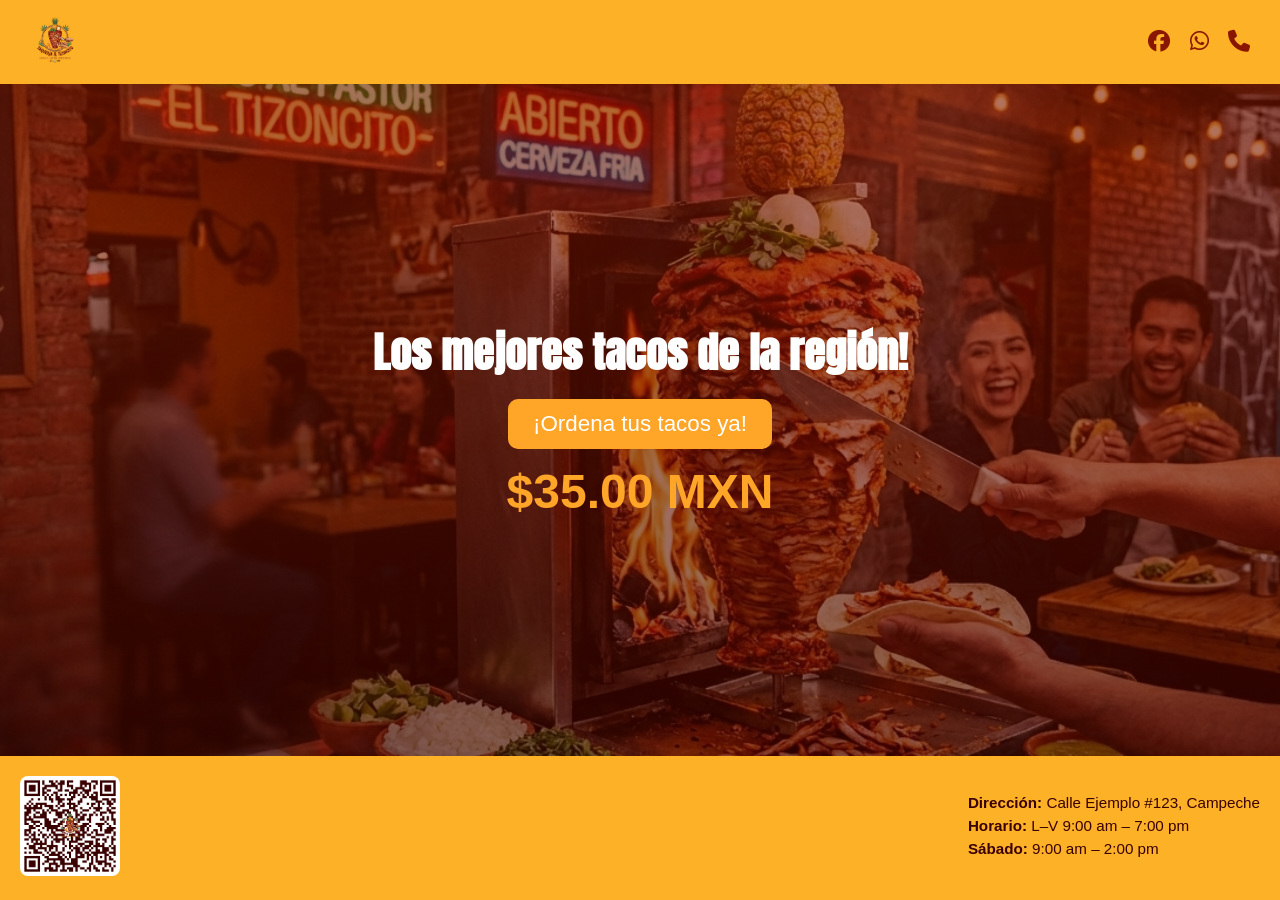
<file: plantilla-t01/index.html>
<!DOCTYPE html>
<html lang="es-MX">
<head>
	<!-- Codificación y responsive -->
  	<meta charset="UTF-8">
  	<meta name="viewport" content="width=device-width, initial-scale=1.0">
  	<meta name="author" content="YKK">

  	<!-- SEO básico -->
  	<title>Tacos al pastor</title>
  	<meta name="description" content="El auténtico sabor del trompo en la palma de tu mano. Disfruta de nuestra carne de cerdo perfectamente marinada, asada al carbón y servida con su clásica piña, jardín de cebolla y cilantro, y las salsas que ya conoces. ¡Pide ahora y vive la experiencia del mejor taco al pastor de la zona!">
  	<meta name="robots" content="index, follow">

  	<!-- Canonical (evita duplicados) -->
  	<link rel="canonical" href="https://y-tec09.github.io/ykk/">

  	<!-- Idiomas (ejemplo para México y España) -->
  	<link rel="alternate" hreflang="es-MX" href="https://y-tec09.github.io/ykk/">
  	<link rel="alternate" hreflang="es-ES" href="https://y-tec09.github.io/ykk/">

	<!-- Open Graph (Facebook / Whatsapp / Pinterest) -->
	<!--Usar imagenes de 1200 x 630-->
	<meta property="og:title" content="Tacos al pastor" />
	<meta property="og:description" content="El auténtico sabor del trompo en la palma de tu mano. Disfruta de nuestra carne de cerdo perfectamente marinada, asada al carbón y servida con su clásica piña, jardín de cebolla y cilantro, y las salsas que ya conoces. ¡Pide ahora y vive la experiencia del mejor taco al pastor de la zona!" />
	<meta property="og:url" content="https://y-tec09.github.io/ykk/" />
	<meta property="og:type" content="website" />
	<meta property="og:image" content="./l/css/imgs/logo-2.png" />
	<meta property="og:image:alt" content="Auto deportivo en taller Autek" />

	<!-- Twitter Card -->
	<!--Usar imagenes de 1200 x 630-->
	<meta name="twitter:card" content="summary_large_image" />
	<meta name="twitter:title" content="Tacos al pastor" />
	<meta name="twitter:description" content="El auténtico sabor del trompo en la palma de tu mano. Disfruta de nuestra carne de cerdo perfectamente marinada, asada al carbón y servida con su clásica piña, jardín de cebolla y cilantro, y las salsas que ya conoces. ¡Pide ahora y vive la experiencia del mejor taco al pastor de la zona!" />
	<meta name="twitter:image" content="./l/css/imgs/logo.png" />
	<meta name="twitter:site" content="https://y-tec09.github.io/ykk/" />

	<!--Lista de links locales-->
	<link rel="shortcut icon" href="./l/css/imgs/logo.png" type="image/x-icon">
	<link rel="stylesheet" type="text/css" href="./l/css/panel.css">
	<link rel="stylesheet" href="https://cdnjs.cloudflare.com/ajax/libs/font-awesome/6.5.1/css/all.min.css">
	<link href="https://fonts.googleapis.com/css2?family=Anton&display=swap" rel="stylesheet">
</head>
<body onload="move()" oncontextmenu="return false">
	<div class="card">
		<header>
    		<div class="logo">
        		<img src="./l/css/imgs/logo.png">
    		</div>
    		<div class="social-icons">
        		<a href="https://www.facebook.com/profile.php?id=100069768095811"><i class="fab fa-facebook"></i></a>
        		<a href="https://chat.whatsapp.com/FtsfIiEYHvYAd03ALiY2lP"><i class="fab fa-whatsapp"></i></a>
        		<a href="tel:2761169041"><i class="fas fa-phone"></i></a>
    		</div>
		</header>
		<section class="content">
    		<h1>Los mejores tacos de la región!</h1>
    		<a href="https://chat.whatsapp.com/FtsfIiEYHvYAd03ALiY2lP"><div class="offer">¡Ordena tus tacos ya!</div></a>
    		<div class="price">$35.00 MXN</div>
		</section>
		<footer>
    		<div class="qr">
        		<img src="./l/css/imgs/QR.png">
    		</div>
    		<div class="info">
        		<p><strong>Dirección:</strong> Calle Ejemplo #123, Campeche</p>
        		<p><strong>Horario:</strong> L–V 9:00 am – 7:00 pm</p>
        		<p><strong>Sábado:</strong> 9:00 am – 2:00 pm</p>
    		</div>
		</footer>
	</div>
</body>
</html>
</file>
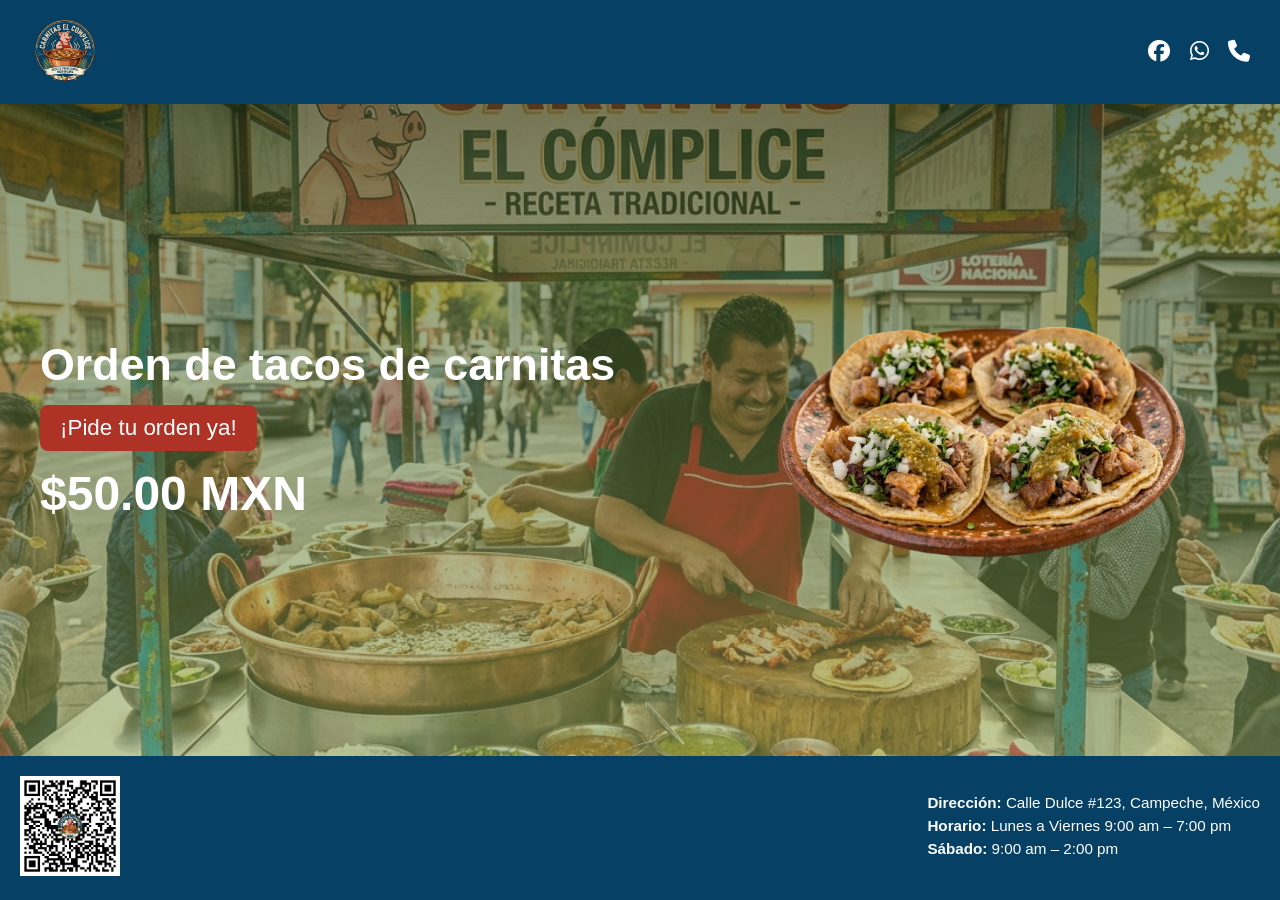
<file: plantilla-t02/index.html>
<!DOCTYPE html>
<html lang="es-MX">
<head>
	<!-- Codificación y responsive -->
  	<meta charset="UTF-8">
  	<meta name="viewport" content="width=device-width, initial-scale=1.0">
  	<meta name="author" content="YKK">

  	<!-- SEO básico -->
  	<title>Tacos de carnitas</title>
  	<meta name="description" content="Tradición que se deshace en tu boca. Nuestras carnitas son preparadas lentamente en auténticos cazos de cobre, logrando el equilibrio perfecto entre una textura doradita por fuera y una suavidad inigualable por dentro. Del cazo a tu taco, con todo el sabor de la receta original.">
  	<meta name="robots" content="index, follow">

  	<!-- Canonical (evita duplicados) -->
  	<link rel="canonical" href="https://y-tec09.github.io/ykk/">

  	<!-- Idiomas (ejemplo para México y España) -->
  	<link rel="alternate" hreflang="es-MX" href="https://y-tec09.github.io/ykk/">
  	<link rel="alternate" hreflang="es-ES" href="https://y-tec09.github.io/ykk/">

	<!-- Open Graph (Facebook / Whatsapp / Pinterest) -->
	<!--Usar imagenes de 1200 x 630-->
	<meta property="og:title" content="Tacos de carnitas" />
	<meta property="og:description" content="Tradición que se deshace en tu boca. Nuestras carnitas son preparadas lentamente en auténticos cazos de cobre, logrando el equilibrio perfecto entre una textura doradita por fuera y una suavidad inigualable por dentro. Del cazo a tu taco, con todo el sabor de la receta original."/>
	<meta property="og:url" content="https://y-tec09.github.io/ykk/" />
	<meta property="og:type" content="website" />
	<meta property="og:image" content="./l/css/imgs/logo-2.png" />
	<meta property="og:image:alt" content="Promoción de tacos de carnitas" />

	<!-- Twitter Card -->
	<!--Usar imagenes de 1200 x 630-->
	<meta name="twitter:card" content="summary_large_image" />
	<meta name="twitter:title" content="Tacos de carnitas" />
	<meta name="twitter:description" content="Tradición que se deshace en tu boca. Nuestras carnitas son preparadas lentamente en auténticos cazos de cobre, logrando el equilibrio perfecto entre una textura doradita por fuera y una suavidad inigualable por dentro. Del cazo a tu taco, con todo el sabor de la receta original." />
	<meta name="twitter:image" content="./l/css/imgs/logo.png" />
	<meta name="twitter:site" content="https://y-tec09.github.io/ykk/" />

	<!--Lista de links locales-->
	<link rel="shortcut icon" href="./l/css/imgs/logo.png" type="image/x-icon">
	<link rel="stylesheet" type="text/css" href="./l/css/panel.css">
	<link rel="stylesheet" href="https://cdnjs.cloudflare.com/ajax/libs/font-awesome/6.5.1/css/all.min.css">
	<link href="https://fonts.googleapis.com/css2?family=Anton&display=swap" rel="stylesheet">
</head>
<body onload="move()" oncontextmenu="return false">
	<div class="card">
		<!-- ENCABEZADO -->
		<header>
    		<div class="logo">
        		<img src="./l/css/imgs/logo.png" alt="Logo">
    		</div>

    		<div class="social-icons">
        		<a href="https://www.facebook.com/profile.php?id=100069768095811"><i class="fab fa-facebook"></i></a>
        		<a href="https://chat.whatsapp.com/FtsfIiEYHvYAd03ALiY2lP"><i class="fab fa-whatsapp"></i></a>
        		<a href="tel:2761169041"><i class="fas fa-phone"></i></a>
    		</div>
		</header>
		<!-- CUERPO -->
		<section class="content">
    		<div class="text-content">
        		<h1>Orden de tacos de carnitas</h1>
        		<div class="offer">¡Pide tu orden ya!</div>
        		<div class="price">$50.00 MXN</div>
    		</div>
    		<div class="image-content">
        		<!-- Pastel PNG sin fondo -->
        		<img src="./l/css/imgs/producto.png" alt="Tacos">
    		</div>
		</section>

		<!-- PIE DE PÁGINA -->
		<footer>
    		<div class="qr">
        		<img src="./l/css/imgs/QR.png" alt="QR Ubicación">
    		</div>
    		<div class="info">
        		<p><strong>Dirección:</strong> Calle Dulce #123, Campeche, México</p>
        		<p><strong>Horario:</strong> Lunes a Viernes 9:00 am – 7:00 pm</p>
        		<p><strong>Sábado:</strong> 9:00 am – 2:00 pm</p>
    		</div>
		</footer>
	</div>
</body>
</html>
</file>
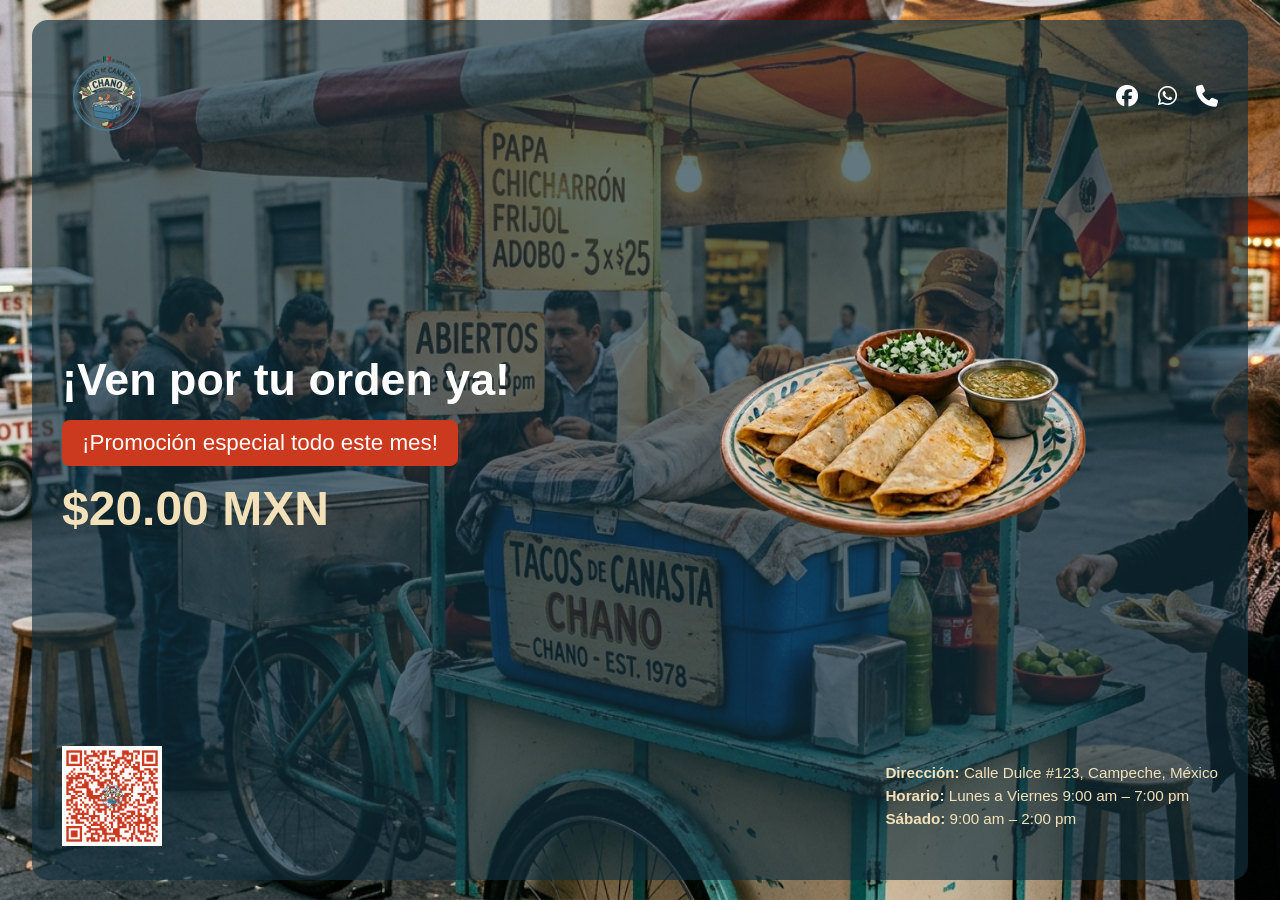
<file: plantilla-t03/index.html>
<!DOCTYPE html>
<html lang="es-MX">
<head>
	<!-- Codificación y responsive -->
  	<meta charset="UTF-8">
  	<meta name="viewport" content="width=device-width, initial-scale=1.0">
  	<meta name="author" content="YKK">

  	<!-- SEO básico -->
  	<title>Tacos de canasta</title>
  	<meta name="description" content="Tradición y rapidez en cada bocado. Somos especialistas en tacos de canasta con la sazón perfecta y la higiene que buscas. La opción ideal para tu desayuno, evento o reunión de oficina. Consulta nuestro menú, haz tu pedido por WhatsApp y nosotros nos encargamos del resto. ¡Tradición que llega a tu puerta!">
  	<meta name="robots" content="index, follow">

  	<!-- Canonical (evita duplicados) -->
  	<link rel="canonical" href="https://y-tec09.github.io/ykk/">

  	<!-- Idiomas (ejemplo para México y España) -->
  	<link rel="alternate" hreflang="es-MX" href="https://y-tec09.github.io/ykk/">
  	<link rel="alternate" hreflang="es-ES" href="https://y-tec09.github.io/ykk/">

	<!-- Open Graph (Facebook / Whatsapp / Pinterest) -->
	<!--Usar imagenes de 1200 x 630-->
	<meta property="og:title" content="Tacos de canasta" />
	<meta property="og:description" content="Tradición y rapidez en cada bocado. Somos especialistas en tacos de canasta con la sazón perfecta y la higiene que buscas. La opción ideal para tu desayuno, evento o reunión de oficina. Consulta nuestro menú, haz tu pedido por WhatsApp y nosotros nos encargamos del resto. ¡Tradición que llega a tu puerta!" />
	<meta property="og:url" content="https://y-tec09.github.io/ykk/" />
	<meta property="og:type" content="website" />
	<meta property="og:image" content="./l/css/imgs/logo-2.png" />
	<meta property="og:image:alt" content="Auto deportivo en taller Autek" />

	<!-- Twitter Card -->
	<!--Usar imagenes de 1200 x 630-->
	<meta name="twitter:card" content="summary_large_image" />
	<meta name="twitter:title" content="Tacos de canasta" />
	<meta name="twitter:description" content="Tradición y rapidez en cada bocado. Somos especialistas en tacos de canasta con la sazón perfecta y la higiene que buscas. La opción ideal para tu desayuno, evento o reunión de oficina. Consulta nuestro menú, haz tu pedido por WhatsApp y nosotros nos encargamos del resto. ¡Tradición que llega a tu puerta!" />
	<meta name="twitter:image" content="./l/css/imgs/logo.png" />
	<meta name="twitter:site" content="https://y-tec09.github.io/ykk/" />

	<!--Lista de links locales-->
	<link rel="shortcut icon" href="./l/css/imgs/logo.png" type="image/x-icon">
	<link rel="stylesheet" type="text/css" href="./l/css/panel.css">
	<link rel="stylesheet" href="https://cdnjs.cloudflare.com/ajax/libs/font-awesome/6.5.1/css/all.min.css">
	<link href="https://fonts.googleapis.com/css2?family=Anton&display=swap" rel="stylesheet">
</head>
<body onload="move()" oncontextmenu="return false">
	<div class="background">
    	<div class="card">
        	<!-- ENCABEZADO -->
        	<header>
            	<div class="logo">
                	<img src="./l/css/imgs/logo.png" alt="Logo">
            	</div>
            	<div class="social-icons">
                	<a href="https://www.facebook.com/profile.php?id=100069768095811"><i class="fab fa-facebook"></i></a>
                	<a href="https://chat.whatsapp.com/FtsfIiEYHvYAd03ALiY2lP"><i class="fab fa-whatsapp"></i></a>
                	<a href="tel:2761169041"><i class="fas fa-phone"></i></a>
            	</div>
        	</header>
        	<!-- CUERPO -->
        	<section class="content">
	            <div class="text-content">
                	<h1>¡Ven por tu orden ya!</h1>
                	<div class="offer">¡Promoción especial todo este mes!</div>
                	<div class="price">$20.00 MXN</div>
            	</div>
            	<div class="image-content">
                	<!-- Imagen PNG sin fondo -->
                	<img src="./l/css/imgs/producto.png" alt="TacosCanasta">
            	</div>
        	</section>
        	<!-- PIE DE PÁGINA -->
        	<footer>
            	<div class="qr">
                	<img src="./l/css/imgs/QR.png" alt="QR ubicación">
            	</div>
            	<div class="info">
                	<p><strong>Dirección:</strong> Calle Dulce #123, Campeche, México</p>
                	<p><strong>Horario:</strong> Lunes a Viernes 9:00 am – 7:00 pm</p>
                	<p><strong>Sábado:</strong> 9:00 am – 2:00 pm</p>
            	</div>
        	</footer>
    	</div>
	</div>
</body>
</html>
</file>
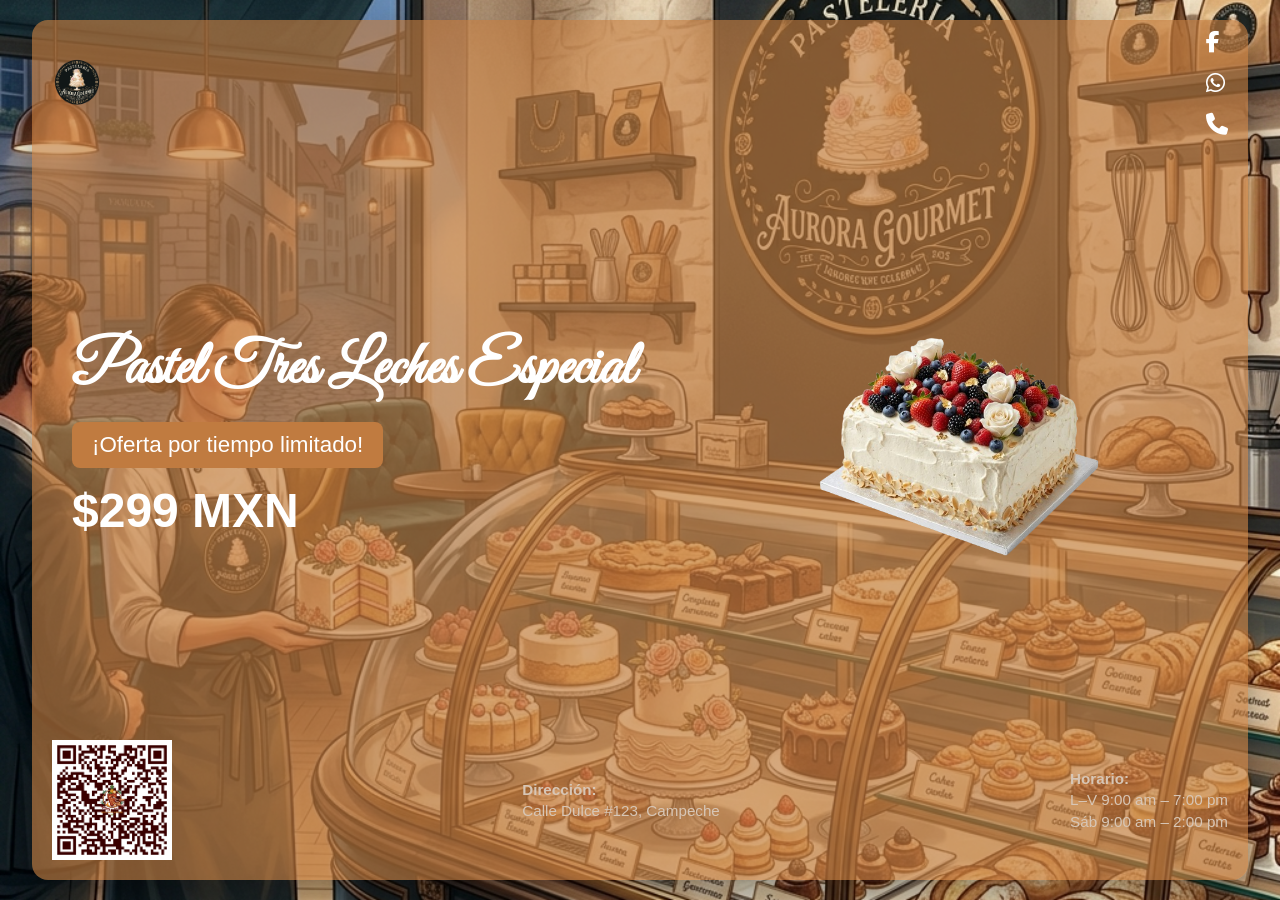
<file: plantilla-t04/index.html>
<!DOCTYPE html>
<html lang="es-MX">
<head>
	<!-- Codificación y responsive -->
  	<meta charset="UTF-8">
  	<meta name="viewport" content="width=device-width, initial-scale=1.0">
  	<meta name="author" content="YKK">

  	<!-- SEO básico -->
  	<title>Pasteleria</title>
  	<meta name="description" content="Momentos dulces hechos realidad. En nuestra pastelería, cada creación es una obra de arte elaborada con ingredientes premium y técnicas artesanales. Desde pasteles clásicos hasta diseños personalizados, horneamos con pasión para que cada bocado sea inolvidable. ¡Haz tu pedido y celebra la vida con nosotros!">
  	<meta name="robots" content="index, follow">

  	<!-- Canonical (evita duplicados) -->
  	<link rel="canonical" href="https://y-tec09.github.io/ykk/">

  	<!-- Idiomas (ejemplo para México y España) -->
  	<link rel="alternate" hreflang="es-MX" href="https://y-tec09.github.io/ykk/">
  	<link rel="alternate" hreflang="es-ES" href="https://y-tec09.github.io/ykk/">

	<!-- Open Graph (Facebook / Whatsapp / Pinterest) -->
	<!--Usar imagenes de 1200 x 630-->
	<meta property="og:title" content="Pasteleria" />
	<meta property="og:description" content="Momentos dulces hechos realidad. En nuestra pastelería, cada creación es una obra de arte elaborada con ingredientes premium y técnicas artesanales. Desde pasteles clásicos hasta diseños personalizados, horneamos con pasión para que cada bocado sea inolvidable. ¡Haz tu pedido y celebra la vida con nosotros!" />
	<meta property="og:url" content="https://y-tec09.github.io/ykk/" />
	<meta property="og:type" content="website" />
	<meta property="og:image" content="./l/css/imgs/logo-2.png" />
	<meta property="og:image:alt" content="Productos de pasteleria" />

	<!-- Twitter Card -->
	<!--Usar imagenes de 1200 x 630-->
	<meta name="twitter:card" content="summary_large_image" />
	<meta name="twitter:title" content="Pasteleria" />
	<meta name="twitter:description" content="Momentos dulces hechos realidad. En nuestra pastelería, cada creación es una obra de arte elaborada con ingredientes premium y técnicas artesanales. Desde pasteles clásicos hasta diseños personalizados, horneamos con pasión para que cada bocado sea inolvidable. ¡Haz tu pedido y celebra la vida con nosotros!" />
	<meta name="twitter:image" content="./l/css/imgs/logo.png" />
	<meta name="twitter:site" content="https://y-tec09.github.io/ykk/" />

	<!--Lista de links locales-->
	<link rel="shortcut icon" href="./l/css/imgs/logo.png" type="image/x-icon">
	<link rel="stylesheet" type="text/css" href="./l/css/panel.css">
	<link rel="stylesheet" href="https://cdnjs.cloudflare.com/ajax/libs/font-awesome/6.5.1/css/all.min.css">
    <link href="https://fonts.googleapis.com/css2?family=Great+Vibes&display=swap" rel="stylesheet">
</head>
<body onload="move()" oncontextmenu="return false">
	<div class="background">
        <div class="card">
            <!-- HEADER -->
            <header>
                <div class="logo">
                    <img src="./l/css/imgs/logo.png" alt="Logo">
                </div>
                <div class="social-icons">
                    <a href="https://www.facebook.com/profile.php?id=100069768095811">
                        <i class="fab fa-facebook-f"></i>
                    </a>
                    <a href="https://chat.whatsapp.com/FtsfIiEYHvYAd03ALiY2lP">
                        <i class="fab fa-whatsapp"></i>
                    </a>
                    <a href="tel:2761169041">
                        <i class="fas fa-phone"></i>
                    </a>
                </div>
            </header>
            <!-- CUERPO -->
            <section class="content">
                <div class="text-content">
                    <h1>Pastel Tres Leches Especial</h1>
                    <div class="offer">¡Oferta por tiempo limitado!</div>
                    <div class="price">$299 MXN</div>
                </div>
                <div class="image-content">
                    <img src="./l/css/imgs/producto.png" alt="Pastel">
                </div>
            </section>
            <!-- FOOTER -->
            <footer>
                <div class="footer-item qr">
                    <img src="./l/css/imgs/QR.png" alt="QR">
                </div>
                <div class="footer-item info">
                    <p><strong>Dirección:</strong><br>Calle Dulce #123, Campeche</p>
                </div>
                <div class="footer-item info">
                    <p><strong>Horario:</strong><br>L–V 9:00 am – 7:00 pm<br>Sáb 9:00 am – 2:00 pm</p>
                </div>
            </footer>
        </div>
    </div>
</body>
</html>
</file>
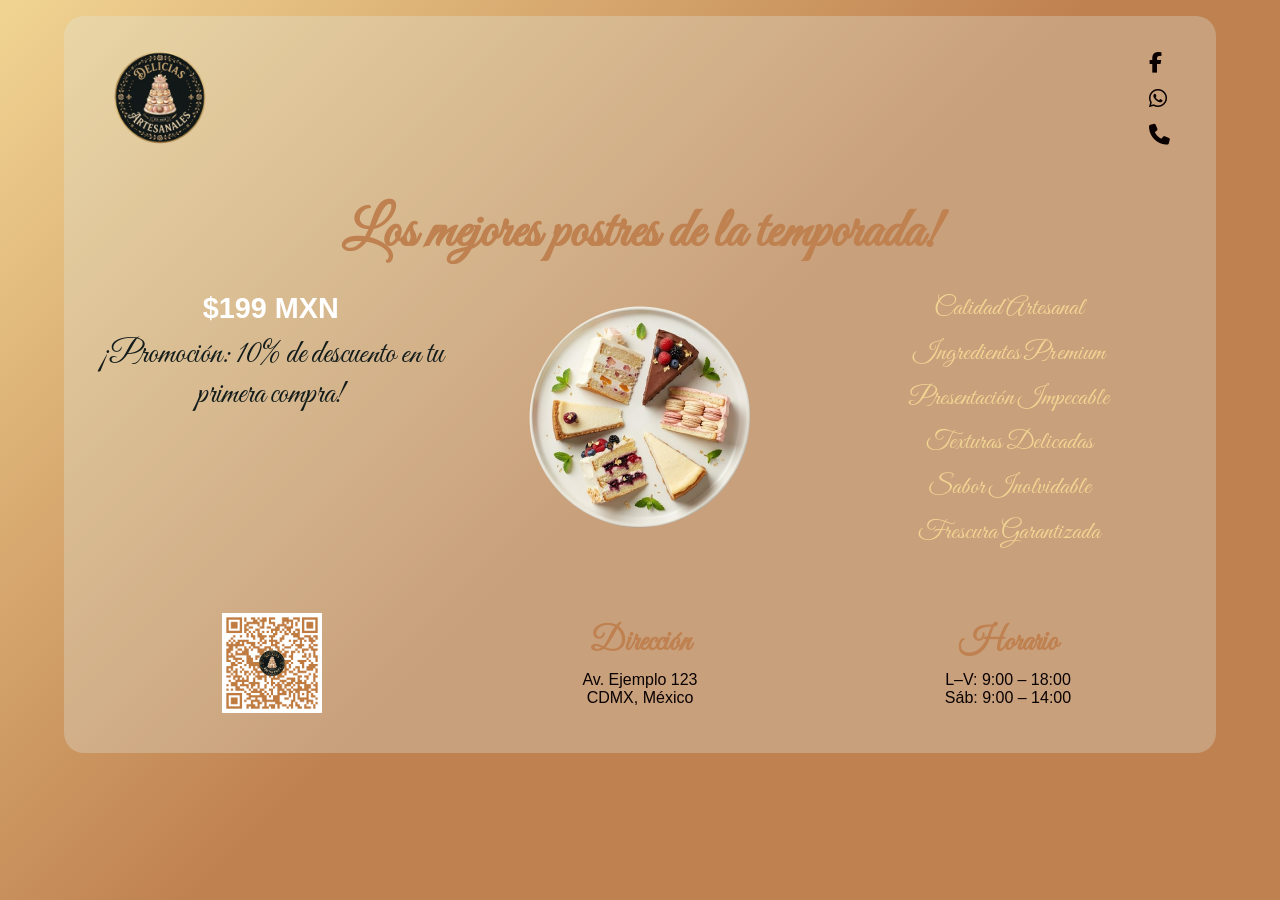
<file: plantilla-t05/index.html>
<!DOCTYPE html>
<html lang="es-MX">
<head>
	<!-- Codificación y responsive -->
  	<meta charset="UTF-8">
  	<meta name="viewport" content="width=device-width, initial-scale=1.0">
  	<meta name="author" content="YKK">

  	<!-- SEO básico -->
  	<title>Los mejores postres</title>
  	<meta name="description" content="El arte de endulzar tus momentos. Presentamos una selección exclusiva de postres diseñados para cautivar la vista y conquistar el paladar. Desde texturas delicadas hasta montajes vanguardistas, cada pieza es el equilibrio perfecto entre técnica y pasión. ¡Descubre nuestra propuesta para tu próxima celebración!">
  	<meta name="robots" content="index, follow">

  	<!-- Canonical (evita duplicados) -->
  	<link rel="canonical" href="https://y-tec09.github.io/ykk/">

  	<!-- Idiomas (ejemplo para México y España) -->
  	<link rel="alternate" hreflang="es-MX" href="https://y-tec09.github.io/ykk/">
  	<link rel="alternate" hreflang="es-ES" href="https://y-tec09.github.io/ykk/">

	<!-- Open Graph (Facebook / Whatsapp / Pinterest) -->
	<!--Usar imagenes de 1200 x 630-->
	<meta property="og:title" content="Los mejores postres" />
	<meta property="og:description" content="El arte de endulzar tus momentos. Presentamos una selección exclusiva de postres diseñados para cautivar la vista y conquistar el paladar. Desde texturas delicadas hasta montajes vanguardistas, cada pieza es el equilibrio perfecto entre técnica y pasión. ¡Descubre nuestra propuesta para tu próxima celebración!" />
	<meta property="og:url" content="https://y-tec09.github.io/ykk/" />
	<meta property="og:type" content="website" />
	<meta property="og:image" content="./l/css/imgs/logo-2.png" />
	<meta property="og:image:alt" content="Auto deportivo en taller Autek" />

	<!-- Twitter Card -->
	<!--Usar imagenes de 1200 x 630-->
	<meta name="twitter:card" content="summary_large_image" />
	<meta name="twitter:title" content="Los mejores postres" />
	<meta name="twitter:description" content="El arte de endulzar tus momentos. Presentamos una selección exclusiva de postres diseñados para cautivar la vista y conquistar el paladar. Desde texturas delicadas hasta montajes vanguardistas, cada pieza es el equilibrio perfecto entre técnica y pasión. ¡Descubre nuestra propuesta para tu próxima celebración!" />
	<meta name="twitter:image" content="./l/css/imgs/logo.png" />
	<meta name="twitter:site" content="https://y-tec09.github.io/ykk/" />

	<!--Lista de links locales-->
	<link rel="shortcut icon" href="./l/css/imgs/logo.png" type="image/x-icon">
	<link rel="stylesheet" type="text/css" href="./l/css/panel.css">
	<link rel="stylesheet" href="https://cdnjs.cloudflare.com/ajax/libs/font-awesome/6.5.1/css/all.min.css">
  <!--Fuentes de letra-->
  <link rel="preconnect" href="https://fonts.googleapis.com">
  <link rel="preconnect" href="https://fonts.gstatic.com" crossorigin>
  <link href="https://fonts.googleapis.com/css2?family=Great+Vibes&display=swap" rel="stylesheet">
</head>
<body onload="move()" oncontextmenu="return false">
	<div class="card-wrapper">
    <div class="card">
      <!-- ENCABEZADO -->
      <header class="card-header">
        <div class="logo">
          <img src="./l/css/imgs/logo.png" alt="Logo Empresa">
        </div>
        <div class="social-icons">
          <a href="#"><i class="fab fa-facebook-f"></i></a>
          <a href="#"><i class="fab fa-whatsapp"></i></a>
          <a href="tel:+5215555555555"><i class="fas fa-phone"></i></a>
        </div>
      </header>
      <!-- CUERPO -->
      <main class="card-body">
        <h1 class="product-title">Los mejores postres de la temporada!</h1>
        <!-- Sección producto -->
        <div class="product-section">
          <!-- Info lateral -->
          <div class="product-info">
            <!-- Lado izquierdo -->
            <div class="product-left">
              <p class="price">$199 MXN</p>
              <p class="promo">¡Promoción: 10% de descuento en tu primera compra!</p>
            </div>
            <!--Producto central-->
            <div class="product-center">
              <img src="./l/css/imgs/producto.png" alt="Producto">
            </div>
            <!-- Lado derecho -->
            <div class="product-right">
              <ul class="product-features">
                <li>Calidad Artesanal</li>
                <li>Ingredientes Premium</li>
                <li>Presentación Impecable</li>
                <li>Texturas Delicadas</li>
                <li>Sabor Inolvidable</li>
                <li>Frescura Garantizada</li>
              </ul>
            </div>
          </div>
        </div>
      </main>
      <!-- PIE DE PÁGINA -->
      <footer class="card-footer">
        <div class="footer-item">
          <img src="./l/css/imgs/QR.png" alt="QR Ubicación" class="qr">
        </div>
        <div class="footer-item">
          <p class="footer-title">Dirección</p>
          <p>Av. Ejemplo 123<br>CDMX, México</p>
        </div>
        <div class="footer-item">
          <p class="footer-title">Horario</p>
          <p>L–V: 9:00 – 18:00<br>Sáb: 9:00 – 14:00</p>
        </div>
      </footer>
    </div>
  </div>
</body>
</html>
</file>
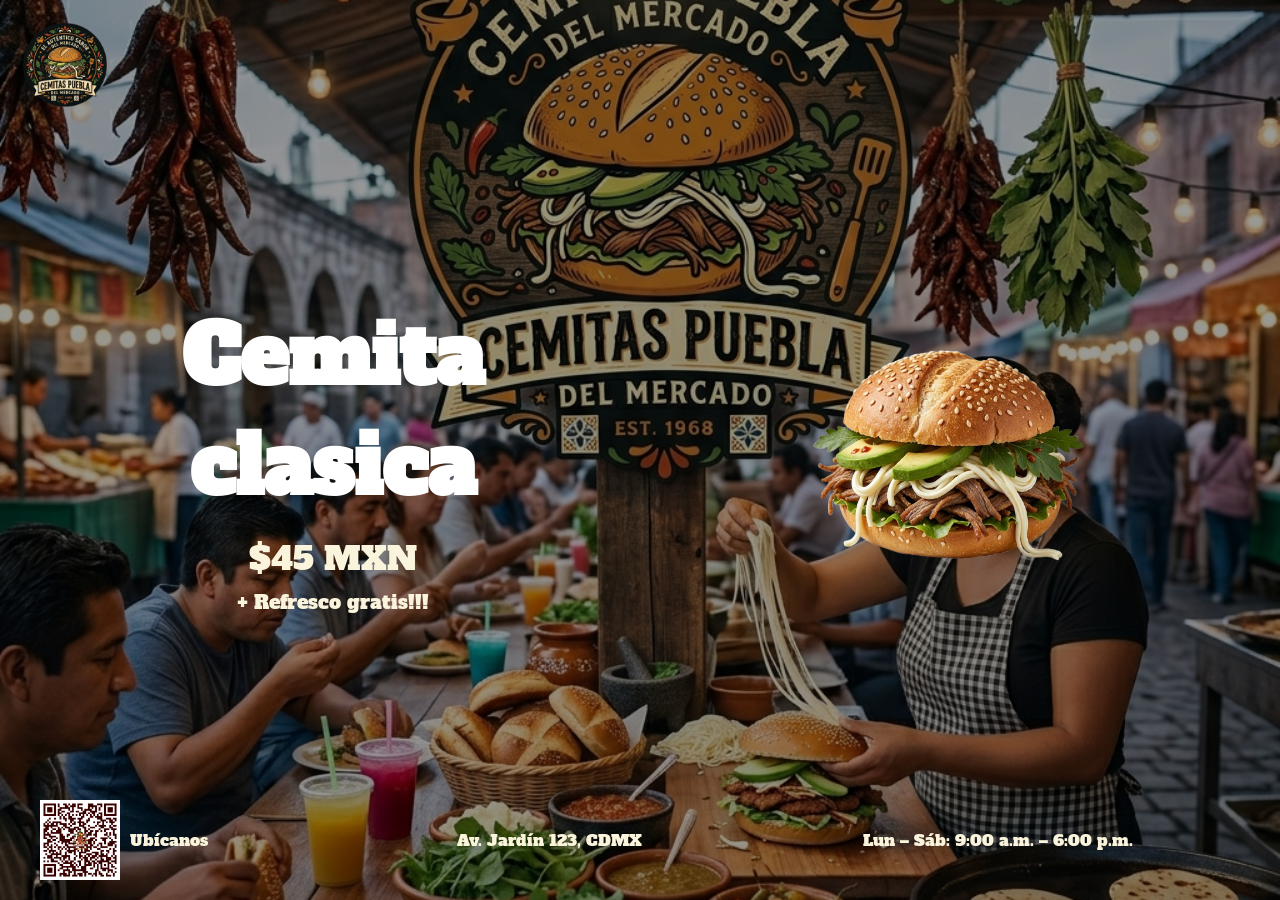
<file: plantilla-t06/index.html>
<!DOCTYPE html>
<html lang="es-MX">
<head>
	<!-- Codificación y responsive -->
  	<meta charset="UTF-8">
  	<meta name="viewport" content="width=device-width, initial-scale=1.0">
  	<meta name="author" content="YKK">

  	<!-- SEO básico -->
  	<title>Cemitas poblanas</title>
  	<meta name="description" content="El auténtico sabor de Puebla en cada mordida. Disfruta de nuestras cemitas preparadas con pan de piso artesanal, milanesa crujiente, quesillo fresco y el toque indispensable de pápalo. Una explosión de sabor tradicional que respeta la receta original de los mercados poblanos. ¡Ven por la tuya!">
  	<meta name="robots" content="index, follow">

  	<!-- Canonical (evita duplicados) -->
  	<link rel="canonical" href="https://y-tec09.github.io/ykk/">

  	<!-- Idiomas (ejemplo para México y España) -->
  	<link rel="alternate" hreflang="es-MX" href="https://y-tec09.github.io/ykk/">
  	<link rel="alternate" hreflang="es-ES" href="https://y-tec09.github.io/ykk/">

	<!-- Open Graph (Facebook / Whatsapp / Pinterest) -->
	<!--Usar imagenes de 1200 x 630-->
	<meta property="og:title" content="Cemitas poblanas" />
	<meta property="og:description" content="El auténtico sabor de Puebla en cada mordida. Disfruta de nuestras cemitas preparadas con pan de piso artesanal, milanesa crujiente, quesillo fresco y el toque indispensable de pápalo. Una explosión de sabor tradicional que respeta la receta original de los mercados poblanos. ¡Ven por la tuya!" />
	<meta property="og:url" content="https://y-tec09.github.io/ykk/" />
	<meta property="og:type" content="website" />
	<meta property="og:image" content="./l/css/imgs/logo-2.png" />
	<meta property="og:image:alt" content="Cemitas" />

	<!-- Twitter Card -->
	<!--Usar imagenes de 1200 x 630-->
	<meta name="twitter:card" content="summary_large_image" />
	<meta name="twitter:title" content="Cemitas poblanas" />
	<meta name="twitter:description" content="El auténtico sabor de Puebla en cada mordida. Disfruta de nuestras cemitas preparadas con pan de piso artesanal, milanesa crujiente, quesillo fresco y el toque indispensable de pápalo. Una explosión de sabor tradicional que respeta la receta original de los mercados poblanos. ¡Ven por la tuya!" />
	<meta name="twitter:image" content="./l/css/imgs/logo.png" />
	<meta name="twitter:site" content="https://y-tec09.github.io/ykk/" />

	<!--Lista de links locales-->
	<link rel="shortcut icon" href="./l/css/imgs/logo.png" type="image/x-icon">
	<link rel="stylesheet" type="text/css" href="./l/css/panel.css">
	<link rel="preconnect" href="https://fonts.googleapis.com">
  <link rel="preconnect" href="https://fonts.gstatic.com" crossorigin>
  <link href="https://fonts.googleapis.com/css2?family=Alfa+Slab+One&display=swap" rel="stylesheet">
</head>
<body onload="move()" oncontextmenu="return false">
	<section class="card">
    <!-- ENCABEZADO -->
    <header>
      <div class="logo"><img src="./l/css/imgs/logo.png" alt="Logo"></div>

      <div class="contact-icons">
        <i class="fab fa-facebook"></i>
        <i class="fab fa-whatsapp"></i>
        <i class="fas fa-phone"></i>
      </div>
    </header>

    <!-- CUERPO -->
    <main>
      <!-- CONTENEDOR 1 -->
      <section class="content-left">
        <div class="product-info">
          <h1>Cemita clasica</h1>
          <div class="price">$45 MXN</div>
          <div class="discount"> + Refresco gratis!!!</div>
        </div>
      </section>

      <!-- CONTENEDOR 2 -->
      <section class="content-right">
        <img
          src="./l/css/imgs/producto.png"
          alt="Planta"
        />
      </section>
    </main>

    <!-- PIE DE PÁGINA -->
    <footer>
      <div>
        <img
          	src="./l/css/imgs/QR.png"
 			alt="QR ubicación"
        />
        <span>Ubícanos</span>
      </div>

      <div>
        <i class="fas fa-map-marker-alt"></i>
        <span>Av. Jardín 123, CDMX</span>
      </div>

      <div>
        <i class="fas fa-clock"></i>
        <span>Lun – Sáb: 9:00 a.m. – 6:00 p.m.</span>
      </div>
    </footer>
  </section>

  <script>
    // JS sencillo de ejemplo
    document.querySelectorAll(".contact-icons i").forEach((icon) => {
      icon.addEventListener("click", () => {
        alert("Contacto próximamente disponible.");
      });
    });
  </script>
</body>
</html>
</file>
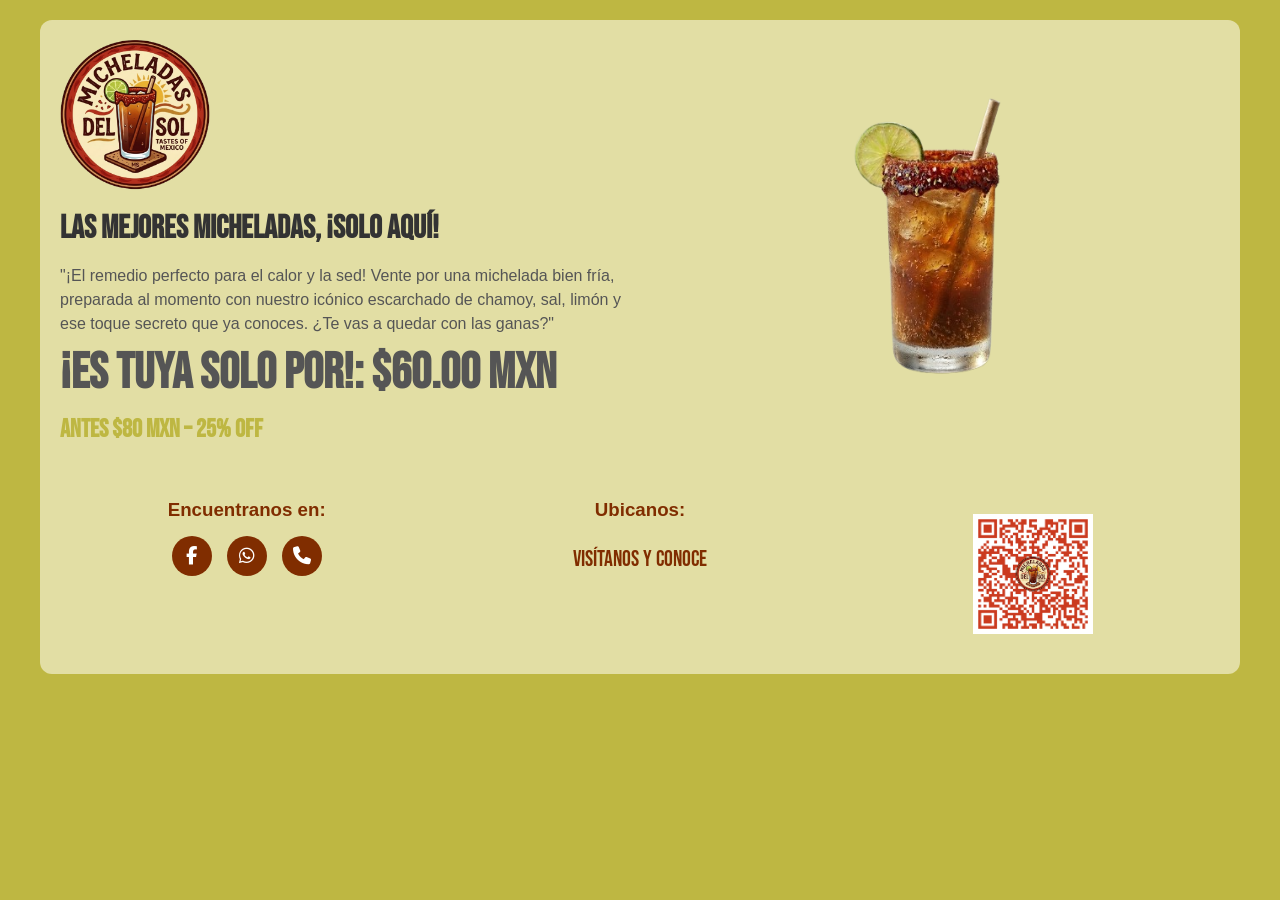
<file: plantilla-t07/index.html>
<!DOCTYPE html>
<html lang="es-MX">
<head>
	<!-- Codificación y responsive -->
  	<meta charset="UTF-8">
  	<meta name="viewport" content="width=device-width, initial-scale=1.0">
  	<meta name="author" content="YKK">

  	<!-- SEO básico -->
  	<title>Ricas micheladas tradicionales</title>
  	<meta name="description" content="Disfruta de una gran variedad de micheladas en nuestro establecimiento, disfruta de tu michelada en el mejor lugar, no esperes más y visitanos ya!">
  	<meta name="robots" content="index, follow">

  	<!-- Canonical (evita duplicados) -->
  	<link rel="canonical" href="https://y-tec09.github.io/ykk/">

  	<!-- Idiomas (ejemplo para México y España) -->
  	<link rel="alternate" hreflang="es-MX" href="https://y-tec09.github.io/ykk/">
  	<link rel="alternate" hreflang="es-ES" href="https://y-tec09.github.io/ykk/">

	<!-- Open Graph (Facebook / Whatsapp / Pinterest) -->
	<!--Usar imagenes de 1200 x 630-->
	<meta property="og:title" content="Ricas micheladas tradicionales" />
	<meta property="og:description" content="Disfruta de una gran variedad de micheladas en nuestro establecimiento, disfruta de tu michelada en el mejor lugar, no esperes más y visitanos ya!" />
	<meta property="og:url" content="https://y-tec09.github.io/ykk/" />
	<meta property="og:type" content="website" />
	<meta property="og:image" content="./l/css/imgs/logo-2.png" />
	<meta property="og:image:alt" content="Auto deportivo en taller Autek" />

	<!-- Twitter Card -->
	<!--Usar imagenes de 1200 x 630-->
	<meta name="twitter:card" content="summary_large_image" />
	<meta name="twitter:title" content="Ricas micheladas tradicionales" />
	<meta name="twitter:description" content="Disfruta de una gran variedad de micheladas en nuestro establecimiento, disfruta de tu michelada en el mejor lugar, no esperes más y visitanos ya!" />
	<meta name="twitter:image" content="./l/css/imgs/logo.png" />
	<meta name="twitter:site" content="https://y-tec09.github.io/ykk/" />

	<!--Lista de links locales-->
	<link rel="shortcut icon" href="./l/css/imgs/logo.png" type="image/x-icon">
	<link rel="stylesheet" type="text/css" href="./l/css/panel.css">
	<link rel="stylesheet" href="https://cdnjs.cloudflare.com/ajax/libs/font-awesome/6.5.1/css/all.min.css">
	<link href="https://fonts.googleapis.com/css2?family=Teko:wght@400;600&family=Bebas+Neue&display=swap" rel="stylesheet">
</head>
<body oncontextmenu="return false">
  <div class="card">
    <!-- Fila superior: izquierda + derecha -->
    <div class="card-top">
      <div class="card-left">
        <div class="logo">
          <img src="./l/css/imgs/logo.png" alt="Logo del negocio">
        </div>
        <h1>Las mejores micheladas, ¡Solo aquí!</h1>
        <p>
          "¡El remedio perfecto para el calor y la sed! Vente por una michelada bien fría, preparada al momento con nuestro icónico escarchado de chamoy, sal, limón y ese toque secreto que ya conoces. ¿Te vas a quedar con las ganas?"
        </p>
        <p><strong>¡Es tuya solo por!: $60.00 MXN</strong></p>
        <p><span style="color:var(--color3);">Antes $80 MXN – 25% OFF</span></p>
      </div>

      <div class="card-right">
        <img src="./l/css/imgs/producto.png" alt="Vaso de michelada" loading="lazy">
      </div>
    </div>

    <!-- Fila inferior: tres subsecciones -->
    <section class="card-extra">
      <div class="extra-item">
        <h3>Encuentranos en:</h3>
        <div class="social-icons">
      		<a href="https://www.facebook.com/profile.php?id=100069768095811" target="_blank">
        		<i class="fab fa-facebook-f"></i>
      		</a>
      		<a href="https://chat.whatsapp.com/FtsfIiEYHvYAd03ALiY2lP" target="_blank">
        		<i class="fab fa-whatsapp"></i>
      		</a>
      		<a href="tel:2761169041">
        		<i class="fas fa-phone"></i>
      		</a>
    	</div>
      </div>
      <div class="extra-item">
        <h3>Ubicanos:</h3>
        <!-- Enlace a Google Maps -->
    	<a class="maps-link" href="https://www.google.com/maps/place/Calle+Dulce+123,+Campeche" target="_blank">
      		Visítanos y conoce
    	</a>
      </div>
      <div class="extra-item">
        <div class="qr-container">
    		<img src="./l/css/imgs/QR.png" alt="Código QR" class="qr-code">
  		</div>
      </div>
      	<!-- Ventana emergente (modal) -->
		<div id="qrModal" class="modal">
  			<img class="modal-content" id="qrImage">
		</div>
    </section>
  </div>
  <script type="text/javascript" src="./l/js/modal.js"></script>
</body>
</html>
</file>
<file: plantilla-t01/l/css/panel.css>
/*Importación de complementos*/
@import url('card.css');

/*Animaciones*/

/*Fin de importación*/

/*Declaración de variables globales*/
:root { 
	--color0: #FFA528;
	--color1: #390000;
	--color2: #FDB127; 
	--color3: #891700; 
	--color4: #411F06;
	--color5: #133100;
}
*{
    margin:0;
    padding:0;
    box-sizing:border-box;
    font-family:Arial, Helvetica, sans-serif;
}
body { 
	margin: 0; 
	font-family: 'Montserrat', sans-serif; 
	background-color: var(--color1); 
	color: var(--color2); 
	height:100vh;
} 
/* ===== ENCABEZADO ===== */
header { 
	background-color: var(--color2); 
	color: var(--color4); 
	/*padding: 2rem;
	text-align: center;*/
	display:flex;
    justify-content:space-between;
    align-items:center;
    padding:15px 30px;
}
footer{
    /*background:rgba(233,150,122,0.95);*/
    color: var(--color1);
    background-color: var(--color2);
    display:flex;
    justify-content:space-between;
    align-items:center;
    padding:20px;
    flex-wrap:wrap;
}
</file>
<file: plantilla-t02/l/css/panel.css>
/*Importación de complementos*/
@import url('card.css');

/*Animaciones*/

/*Fin de importación*/

/*Declaración de variables globales*/
:root { 
	--color0: #064065;
	--color1: #1F3E1C;
	--color2: #A05923; 
	--color3: #AE3226; 
	--color4: #A5B85E;
	--color5: #D67940;
}
*{
    margin:0;
    padding:0;
    box-sizing:border-box;
    font-family:Arial, Helvetica, sans-serif;
}
body { 
	margin: 0; 
	font-family: 'Montserrat', sans-serif; 
	background-color: var(--color0); 
	color: var(--color1); 
	height:100vh;
} 
/* ===== ENCABEZADO ===== */
header { 
	background-color: var(--color0); 
	color: var(--color1); 
	/*padding: 2rem;
	text-align: center;*/
	display:flex;
    justify-content:space-between;
    align-items:center;
    padding:15px 30px;
}
footer{
    /*background:rgba(233,150,122,0.95);*/
    color: #fff;
    background-color: var(--color0);
    display:flex;
    justify-content:space-between;
    align-items:center;
    padding:20px;
    flex-wrap:wrap;
}
</file>
<file: plantilla-t03/l/css/panel.css>
/*Importación de complementos*/
@import url('card.css');

/*Animaciones*/

/*Fin de importación*/

/*Declaración de variables globales*/
:root { 
	--color0: #CB3A1F;
	--color1: #F3E1B9;
	--color2: #A7BA6B; 
	--color3: #BF8152; 
	--color4: #407795;
	--color5: #11313E;
}
*{
    margin:0;
    padding:0;
    box-sizing:border-box;
    font-family:Arial, Helvetica, sans-serif;
}
body { 
	margin: 0; 
	font-family: 'Montserrat', sans-serif; 
	background-color: var(--color1); 
	color: var(--color2); 
	height:100vh;
} 
/* ===== ENCABEZADO ===== */
header { 
	background-color: transparent; 
	color: var(--color4); 
	/*padding: 2rem;
	text-align: center;*/
	display:flex;
    justify-content:space-between;
    align-items:center;
    padding:10px 10px;
}
footer{
    /*background:rgba(233,150,122,0.95);*/
    color: var(--color1);
    background-color: transparent;
    display:flex;
    justify-content:space-between;
    align-items:center;
    padding:10px;
    flex-wrap:wrap;
}
</file>
<file: plantilla-t04/l/css/panel.css>
/*Importación de complementos*/
@import url('card.css');

/*Animaciones*/

/*Fin de importación*/

/*Declaración de variables globales*/
:root { 
	--color0: #F8F8F6;
	--color1: #EBBBAD;
	--color2: #C07B40;
	--color3: #F7CC99; 
	--color4: #D7C6B6;
	--color5: #CFA46D;
	--color6: transparent;
}
*{
    margin:0;
    padding:0;
    box-sizing:border-box;
    font-family:Arial, Helvetica, sans-serif;
}
body { 
	margin: 0; 
	font-family: 'Montserrat', sans-serif; 
	background-color: var(--color1); 
	color: var(--color2); 
	height:100vh;
} 
/* ===== ENCABEZADO ===== */
header { 
	background-color: var(--color6);
	color: var(--color4); 
	/*padding: 2rem;
	text-align: center;*/
	display:flex;
    justify-content:space-between;
    align-items:center;
    padding:10px 20px;
}
footer{
    /*background:rgba(233,150,122,0.95);*/
    color: var(--color4);
    background-color: var(--color6);
    display:flex;
    justify-content:space-between;
    align-items:center;
    padding:20px;
    flex-wrap:wrap;
}
</file>
<file: plantilla-t05/l/css/panel.css>
/*Importación de complementos*/
@import url('card.css');

/*Animaciones*/

/*Fin de importación*/

/*Declaración de variables globales*/
:root { 
	--color0: #131C1B;
	--color1: #090000;
	--color2: #F1D492; 
	--color3: #BF8150; 
	--color4: #BF8150;
	--color5: #B28163;
}
*{
    margin:0;
    padding:0;
    box-sizing:border-box;
    font-family:Arial, Helvetica, sans-serif;
}
body { 
  margin: 0; 
  padding: 0;
  font-family: 'Montserrat', sans-serif; 
  color: var(--color2); 
  min-height: 100vh;           /* usar min-height en lugar de height */
  width: 100%;                 /* mejor que 100vw para evitar scroll horizontal */
  background: linear-gradient(
    135deg, 
    var(--color2) 0%, 
    var(--color3) 50%, 
    var(--color3) 100%
  );
  background-attachment: fixed; /* asegura que el fondo se mantenga fijo */
  background-repeat: no-repeat;
  background-size: cover;       /* expande el degradado a toda la pantalla */
  overflow-x: hidden;           /* evita scroll horizontal */
}

/* ===== ENCABEZADO ===== */
header { 
	background-color: transparent; 
	color: var(--color4); 
	/*padding: 2rem;
	text-align: center;*/
	display:flex;
    justify-content:space-between;
    align-items:center;
    padding:15px 30px;
}
footer{
    /*background:rgba(233,150,122,0.95);*/
    color: var(--color1);
    background-color: transparent;
    display:flex;
    justify-content:space-between;
    align-items:center;
    padding:20px;
    flex-wrap:wrap;
}
</file>
<file: plantilla-t06/l/css/panel.css>
/*Importación de complementos*/
@import url('card.css');

/*Animaciones*/

/*Fin de importación*/

/*Declaración de variables globales*/
:root { 
	--color0: #D58428;
	--color1: #FAF4DC;
	--color2: #59743D; 
	--color3: #D1A76B; 
	--color4: #484735;
	--color5: #4E1900; 
}
*{
    margin:0;
    padding:0;
    box-sizing:border-box;
    font-family:Arial, Helvetica, sans-serif;
}
body { 
	margin: 0; 
	font-family: 'Montserrat', sans-serif; 
	background-color: var(--color0); 
	color: var(--color2); 
	height:100vh;
} 
/* ===== ENCABEZADO ===== */
header { 
	background-color: transparent; 
	color: var(--color1); 
	display: flex;
  	justify-content: space-between;
  	align-items: center;
  	padding: 20px;
}
footer{
    /*background:rgba(233,150,122,0.95);*/
    color: var(--color1);
    background-color: transparent;
  	padding: 20px 40px;
  	display: flex;
  	justify-content: space-between;
  	gap: 20px;
  	flex-wrap: wrap;
}
</file>
<file: plantilla-t07/l/css/panel.css>
/*Importación de complementos*/
@import url('card.css');

/*Animaciones*/

/*Fin de importación*/

/*Declaración de variables globales*/
:root { 
	--color0: #000000;
	--color1: #802D00;
	--color2: #340000;
	--color3: #BEB742;
	--color4: #9E644D;
	--color5: #BF6E1C;
}
*{
    margin:0;
    padding:0;
    box-sizing:border-box;
    font-family:Arial, Helvetica, sans-serif;
}
/* ===== BODY ===== */
body { 
  margin: 0;                  /* elimina márgenes por defecto */
  padding: 20px;              /* espacio alrededor */
  background-color: var(--color3);
  
  display: flex;
  justify-content: center;    /* centra horizontalmente */
  align-items: flex-start;    /* alinea arriba, no fuerza al centro vertical */
  min-height: 100vh;          /* ocupa toda la pantalla */
  box-sizing: border-box;
  overflow-x: hidden;         /* evita scroll horizontal */
}
</file>
